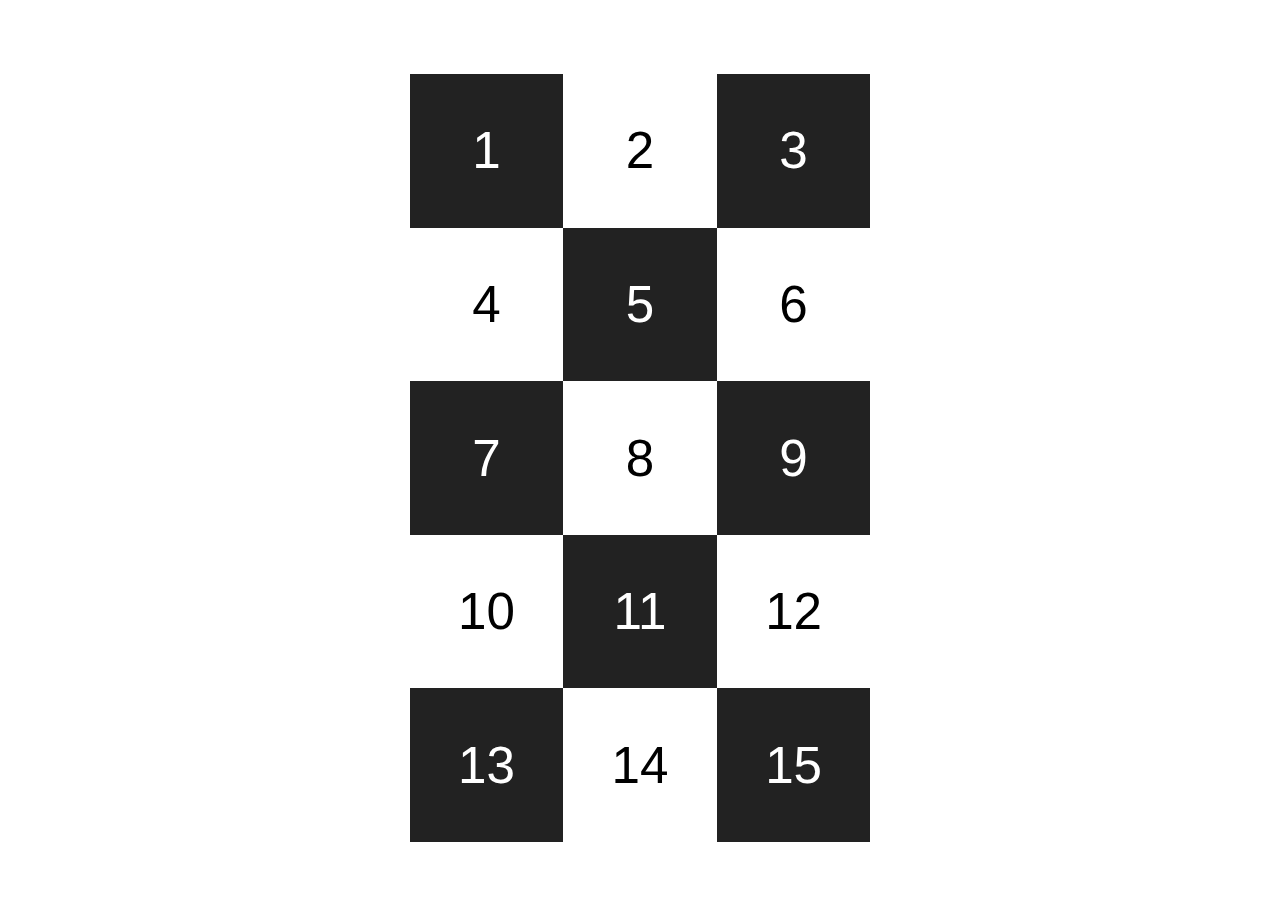
<file: index.html>
<!DOCTYPE html>
<html lang="en">

<head>
    <meta charset="UTF-8">
    <meta name="viewport" content="width=device-width, initial-scale=1.0">
    <title>Chess Grid - Responsive</title>
    <link rel="stylesheet" href="chess-grid.css">
</head>

<body>

    <div class="checkers">
        <div class="checkers__item">1</div>
        <div class="checkers__item">2</div>
        <div class="checkers__item">3</div>
        <div class="checkers__item">4</div>
        <div class="checkers__item">5</div>
        <div class="checkers__item">6</div>
        <div class="checkers__item">7</div>
        <div class="checkers__item">8</div>
        <div class="checkers__item">9</div>
        <div class="checkers__item">10</div>
        <div class="checkers__item">11</div>
        <div class="checkers__item">12</div>
        <div class="checkers__item">13</div>
        <div class="checkers__item">14</div>
        <div class="checkers__item">15</div>
    </div>


</body>


</html>
</file>
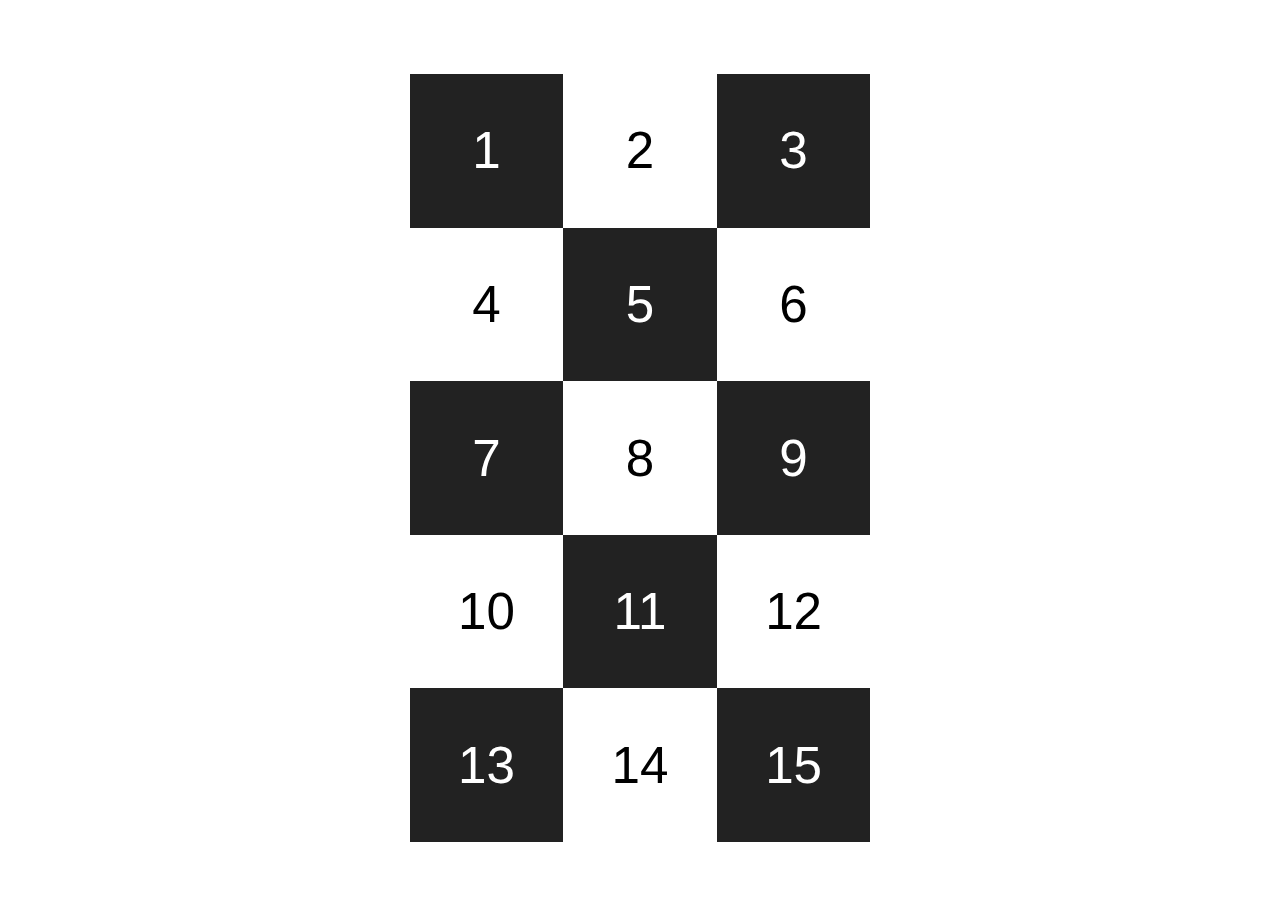
<file: chess-grid.html>
<!DOCTYPE html>
<html lang="en">

<head>
    <meta charset="UTF-8">
    <meta name="viewport" content="width=device-width, initial-scale=1.0">
    <title>Chess Grid - Responsive</title>
    <link rel="stylesheet" href="chess-grid.css">
</head>

<body>

    <div class="checkers">
        <div class="checkers__item">1</div>
        <div class="checkers__item">2</div>
        <div class="checkers__item">3</div>
        <div class="checkers__item">4</div>
        <div class="checkers__item">5</div>
        <div class="checkers__item">6</div>
        <div class="checkers__item">7</div>
        <div class="checkers__item">8</div>
        <div class="checkers__item">9</div>
        <div class="checkers__item">10</div>
        <div class="checkers__item">11</div>
        <div class="checkers__item">12</div>
        <div class="checkers__item">13</div>
        <div class="checkers__item">14</div>
        <div class="checkers__item">15</div>
    </div>


</body>


</html>
</file>
<file: chess-grid.css>
.checkers {
    --item-size: 12vw;
    --item-bg-color: #222;
    --item-txt-dark-color: #222;
    --item-txt-light-color: #fff;
    
    display: grid;
    grid-template-columns: repeat(3, var(--item-size));
    grid-auto-rows: var(--item-size);
    place-content: center;
}

.checkers__item {
    display: flex;
    align-items: center;
    justify-content: center;
    transition: transform 0.3s ease; /* Added transition property */
}

.checkers__item:hover {
    transform: scale(1.2); /* Zoom effect on hover */
}

.checkers__item:nth-child(2n+1) {
    background-color: var(--item-bg-color);
    color: var(--item-txt-light-color);
}

@media all and (max-width: 1200px) {
    .checkers {
        grid-template-columns: repeat(2, var(--item-size));
    }
    
    .checkers__item:nth-child(n) {
        background-color: transparent;
        color: var(--item-txt-dark-color);
    }
    
    .checkers__item:nth-child(4n),
    .checkers__item:nth-child(4n+1) {
        background-color: var(--item-bg-color);
        color: var(--item-txt-light-color);
    }
}

@media all and (max-width: 768px) {
    .checkers {
        grid-template-columns: var(--item-size);
    }
    
    .checkers__item:nth-child(n) {
        background-color: var(--item-bg-color);
        color: var(--item-txt-light-color);
    }
    
    .checkers__item:nth-child(even) {
        background-color: transparent;
        color: var(--item-txt-dark-color);
    }
}

/* design styles */
.checkers {
    min-height: 100vh;
    font-family: 'Lexend Deca', sans-serif;
    font-size: 4vw;
}
</file>
